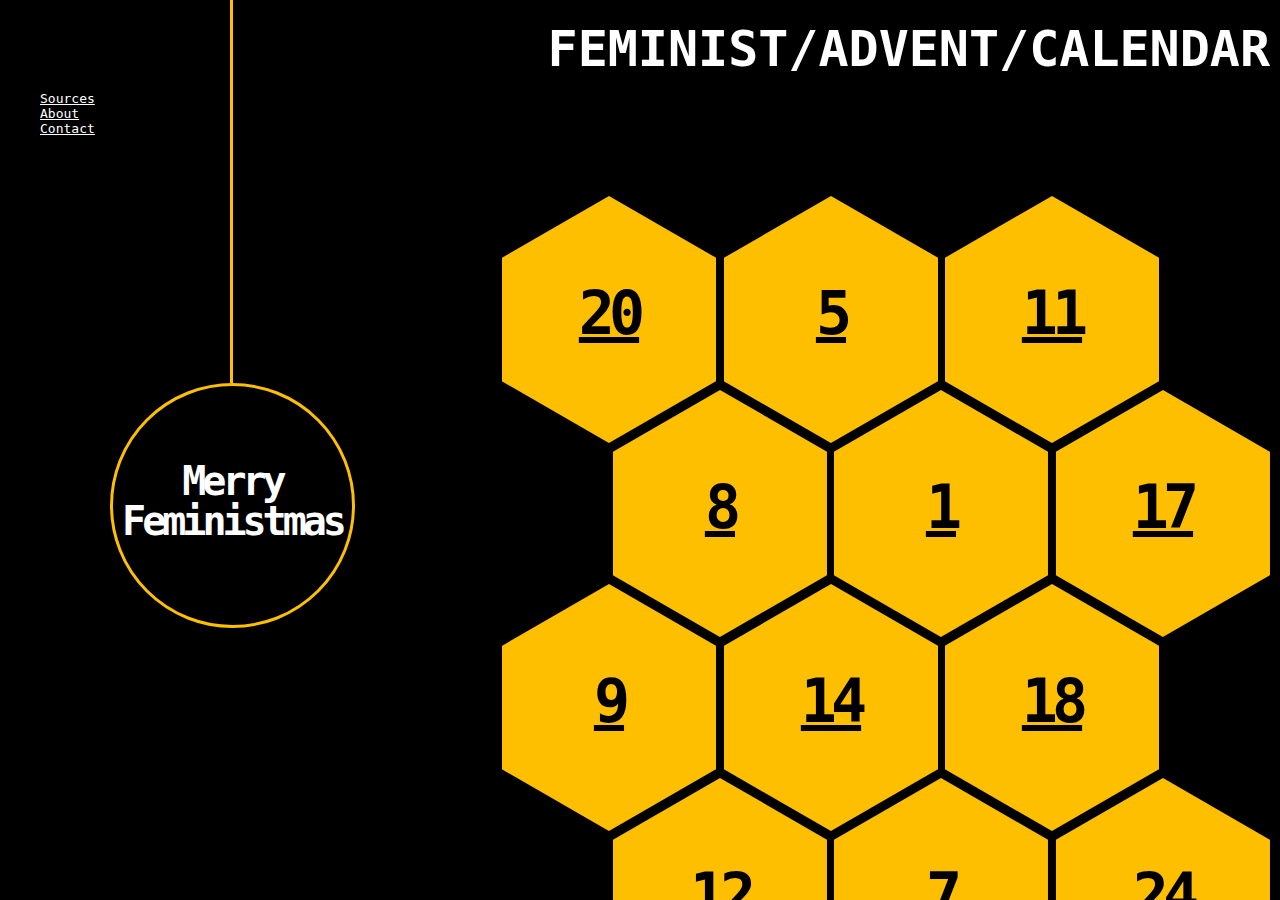
<file: index.html>
<!doctype html>
<html lang="en">
  <head>
    <!-- Required meta tags -->
    <meta charset="utf-8">
    <meta name="viewport" content="width=device-width, initial-scale=1, shrink-to-fit=no">

    <title>FEMINIST/ADVENT/CALENDAR</title>

    <meta name="description" content="Feminist advent calendar for any time of the year. Because the advent of the revolution is here.">
    <link rel="icon" type="image/png" href="img/button.png" sizes="30x30">
    <!-- CSS files -->
    <link rel="stylesheet" href="https://stackpath.bootstrapcdn.com/bootstrap/4.1.3/css/bootstrap.min.css" integrity="sha384-MCw98/SFnGE8fJT3GXwEOngsV7Zt27NXFoaoApmYm81iuXoPkFOJwJ8ERdknLPMO" crossorigin="anonymous">
    <link rel="stylesheet" type="text/css" href="style.css">
    <link rel="stylesheet" href="https://cdnjs.cloudflare.com/ajax/libs/font-awesome/4.7.0/css/font-awesome.min.css" />

  </head>

  <body>

    <div class="wrapper">
      <div id="ribbon">
      </div>
      <div id="globe">
        <div class="greetings">Merry Feministmas</div>
      </div>
    </div>

    <div class="container-fluid">
      <div class="nav-headline" href="#">FEMINIST/ADVENT/CALENDAR</a>
          </div>
          <ul class="nav justify-content-end" style="background-color: transparent;
           height: 72px;">
              <li class="nav-item">
                <a class="nav-link" style="color: white; padding-top: 25px" href="sources.html">Sources</a>
              </li>

              <li class="nav-item">
                <a class="nav-link" style="color: white; padding-top: 25px" href="about.html">About</a>
              </li>

              <li class="nav-item">
                <a class="nav-link" style="color: white; padding-top: 25px" href="contact.html">Contact</a>
              </li>
          </ul>

      <ul id="grid" class="clear">

        <li>
          <div class="hexagon">
            <a href="https://www.youtube.com/watch?v=GTfm8pP5poI" class="door" target="_blank">20</a>
          </div>
        </li>

        <li>
            <div class="hexagon">
            <a href="https://www.youtube.com/watch?v=pcL-7W5N7as" class="door" target="_blank">5</a>
          </div>
        </li>

        <li>
            <div class="hexagon">
            <a href="https://tapas.io/episode/393105" class="door" target="_blank">11</a>
          </div>
        </li>

        <li>
            <div class="hexagon">
          <a href="https://www.youtube.com/watch?v=4H1Lyg-KL1I" class="door" target="_blank">8</a>
            </div>
        </li>

        <li>
            <div class="hexagon">
            <a href="door1.html" class="door" target="_blank">1</a>
            </div>
        </li>

        <li>
            <div class="hexagon">
            <a href="https://self-compassion.org/category/exercises/#guided-meditations" class="door" target="_blank">17</a>
            </div>
        </li>

        <li>
            <div class="hexagon">
            <a href="https://www.youtube.com/watch?v=HeiSx5MNDvg" class="door" target="_blank">9</a>
            </div>
        </li>

        <li>
            <div class="hexagon">
            <a href="https://www.youtube.com/watch?v=ZnrBcQeH9fI" class="door" target="_blank">14</a>
            </div>
        </li>

        <li>
            <div class="hexagon">
            <a href="https://www.newyorker.com/humor/daily-shouts/excerpts-from-the-all-girl-remake-of-lord-of-the-flies" class="door" target="_blank">18</a>
            </div>
        </li>

        <li>
          <div class="hexagon">
          <a href="https://www.youtube.com/watch?v=9xvB2MrdkXc" class="door" target="_blank">12</a>
          </div>
        </li>

        <li>
          <div class="hexagon">
          <a href="https://www.youtube.com/watch?v=SKVoKBRJ2Y0" class="door" target="_blank">7</a>
          </div>
        </li>

        <li>
          <div class="hexagon">
          <a href="https://www.youtube.com/watch?v=4vu2BsePvoI" class="door" target="_blank">24</a>
          </div>
        </li>

        <li>
          <div class="hexagon">
          <a href="https://www.theguardian.com/info/2017/jan/19/this-week-in-the-patriarchy-jessica-valenti-email" class="door" target="_blank">19</a>
          </div>
        </li>

        <li>
          <div class="hexagon">
          <a href="http://allmalepanels.tumblr.com/" class="door" target="_blank">2</a>
          </div>
        </li>

        <li>
          <div class="hexagon">
          <a href="https://www.youtube.com/watch?v=m7uC1g5WTAM" class="door" target="_blank">6</a>
          </div>
        </li>

        <li>
          <div class="hexagon">
          <a href="https://www.npr.org/2018/07/30/627400055/turning-the-tables-the-200-greatest-songs-by-21st-century-women-part-10?t=1544736793523" class="door" target="_blank">15</a>
          </div>
        </li>

        <li>
          <div class="hexagon">
          <a href="door13.html" class="door" target="_blank">13</a>
          </div>
        </li>

        <li>
          <div class="hexagon">
          <a href="https://www.youtube.com/watch?v=3fHeQG_IElo" class="door" target="_blank">21</a>
          </div>
        </li>

        <li>
          <div class="hexagon">
          <a href="https://www.youtube.com/watch?v=amKdeTek4bE" class="door" target="_blank">10</a>
          </div>
        </li>

        <li>
          <div class="hexagon">
          <a href="https://www.instagram.com/p/Bp7kk2hn6dl/" class="door" target="_blank">16</a>
          </div>
        </li>

      </ul>

  </div>


    <!-- Optional JavaScript -->
    <!-- jQuery first, then Popper.js, then Bootstrap JS -->
    <script src="https://code.jquery.com/jquery-3.3.1.slim.min.js" integrity="sha384-q8i/X+965DzO0rT7abK41JStQIAqVgRVzpbzo5smXKp4YfRvH+8abtTE1Pi6jizo" crossorigin="anonymous"></script>
    <script src="https://cdnjs.cloudflare.com/ajax/libs/popper.js/1.14.3/umd/popper.min.js" integrity="sha384-ZMP7rVo3mIykV+2+9J3UJ46jBk0WLaUAdn689aCwoqbBJiSnjAK/l8WvCWPIPm49" crossorigin="anonymous"></script>
    <script src="https://stackpath.bootstrapcdn.com/bootstrap/4.1.3/js/bootstrap.min.js" integrity="sha384-ChfqqxuZUCnJSK3+MXmPNIyE6ZbWh2IMqE241rYiqJxyMiZ6OW/JmZQ5stwEULTy" crossorigin="anonymous"></script>
  </body>

</html>
</file>
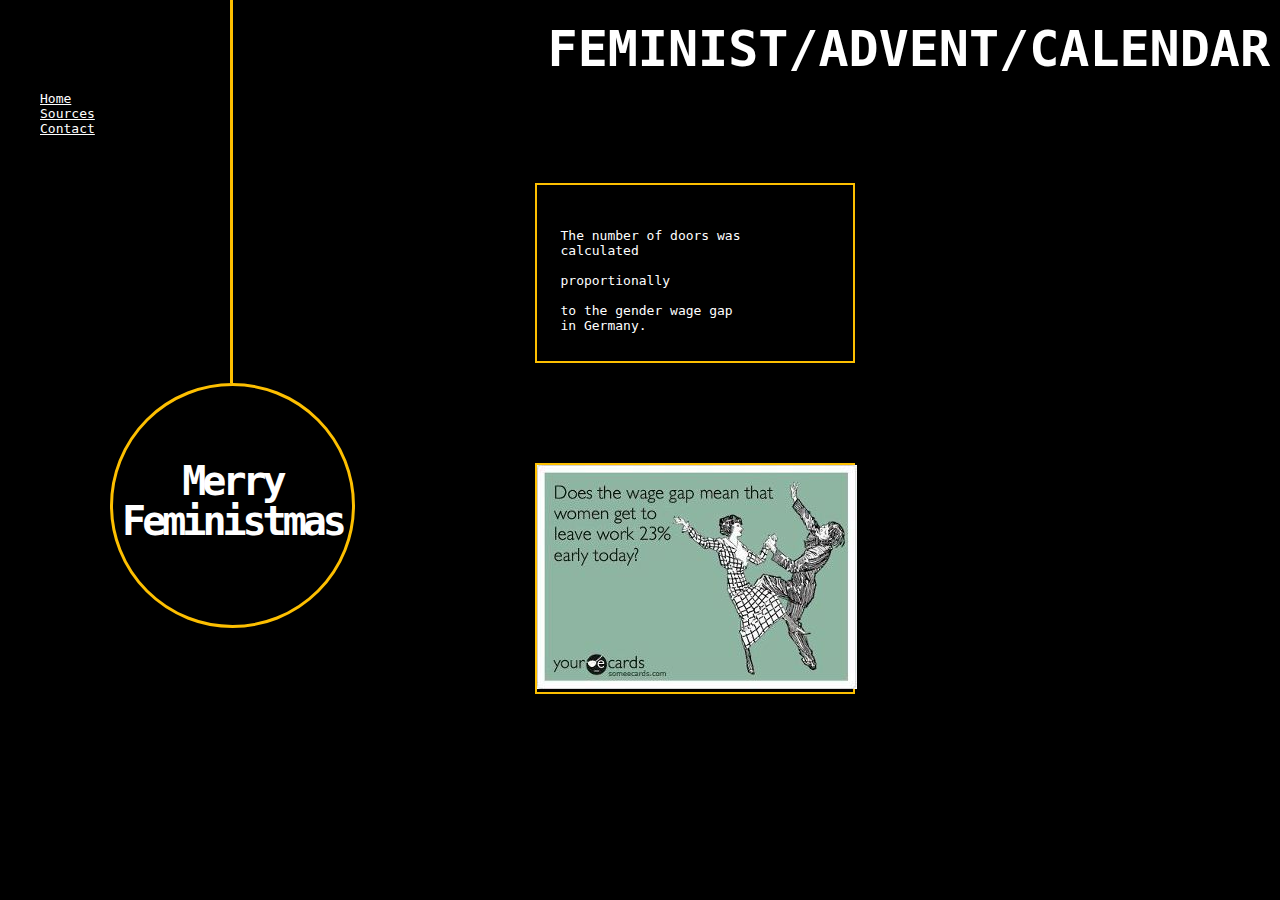
<file: about.html>
<!doctype html>
<html lang="en">
  <head>
    <!-- Required meta tags -->
    <meta charset="utf-8">
    <meta name="viewport" content="width=device-width, initial-scale=1, shrink-to-fit=no">

    <title>FEMINIST/ADVENT/CALENDAR</title>

    <meta name="description" content="Feminist advent calender for anytime of the year. Because the advent of the revolution is here.">
    <link rel="icon" type="image/png" href="img/button.png" sizes="30x30">

    <!-- CSS files -->
    <link rel="stylesheet" href="https://stackpath.bootstrapcdn.com/bootstrap/4.1.3/css/bootstrap.min.css" integrity="sha384-MCw98/SFnGE8fJT3GXwEOngsV7Zt27NXFoaoApmYm81iuXoPkFOJwJ8ERdknLPMO" crossorigin="anonymous">
    <link rel="stylesheet" type="text/css" href="style.css">
    <link rel="stylesheet" href="https://cdnjs.cloudflare.com/ajax/libs/font-awesome/4.7.0/css/font-awesome.min.css" />

    <style>

    @media (min-width: 1025px) {
    .frame {
         width:320px;
       }
     }

       </style>

  </head>

  <body>

    <div class="wrapper">
      <div id="ribbon">
      </div>
      <div id="globe">
        <div class="greetings">Merry Feministmas</div>
      </div>
    </div>

    <div class="container-fluid">
      <div class="nav-headline" href="#">FEMINIST/ADVENT/CALENDAR</a>
          </div>
          <ul class="nav justify-content-end" style="background-color: transparent;
           height: 72px;">
              <li class="nav-item">
                <a class="nav-link" style="color: white; padding-top: 25px" href="index.html">Home</a>
              </li>

              <li class="nav-item">
                <a class="nav-link" style="color: white; padding-top: 25px" href="sources.html">Sources</a>
              </li>

              <li class="nav-item">
                <a class="nav-link" style="color: white; padding-top: 25px" href="contact.html">Contact</a>
              </li>
            </ul>

          <div id="doorno"></div>

        <div class="frame">
          <pre id="poem">
   The number of doors was
   calculated

   proportionally

   to the gender wage gap
   in Germany.
      </pre>
      </div>

  <div class="frame">
       <img src="img/gap.jpg" class="img-fluid" alt="Responsive image">

          </div>

    </div>


    <!-- Optional JavaScript -->
    <!-- jQuery first, then Popper.js, then Bootstrap JS -->
    <script src="https://code.jquery.com/jquery-3.3.1.slim.min.js" integrity="sha384-q8i/X+965DzO0rT7abK41JStQIAqVgRVzpbzo5smXKp4YfRvH+8abtTE1Pi6jizo" crossorigin="anonymous"></script>
    <script src="https://cdnjs.cloudflare.com/ajax/libs/popper.js/1.14.3/umd/popper.min.js" integrity="sha384-ZMP7rVo3mIykV+2+9J3UJ46jBk0WLaUAdn689aCwoqbBJiSnjAK/l8WvCWPIPm49" crossorigin="anonymous"></script>
    <script src="https://stackpath.bootstrapcdn.com/bootstrap/4.1.3/js/bootstrap.min.js" integrity="sha384-ChfqqxuZUCnJSK3+MXmPNIyE6ZbWh2IMqE241rYiqJxyMiZ6OW/JmZQ5stwEULTy" crossorigin="anonymous"></script>
  </body>

</html>
</file>
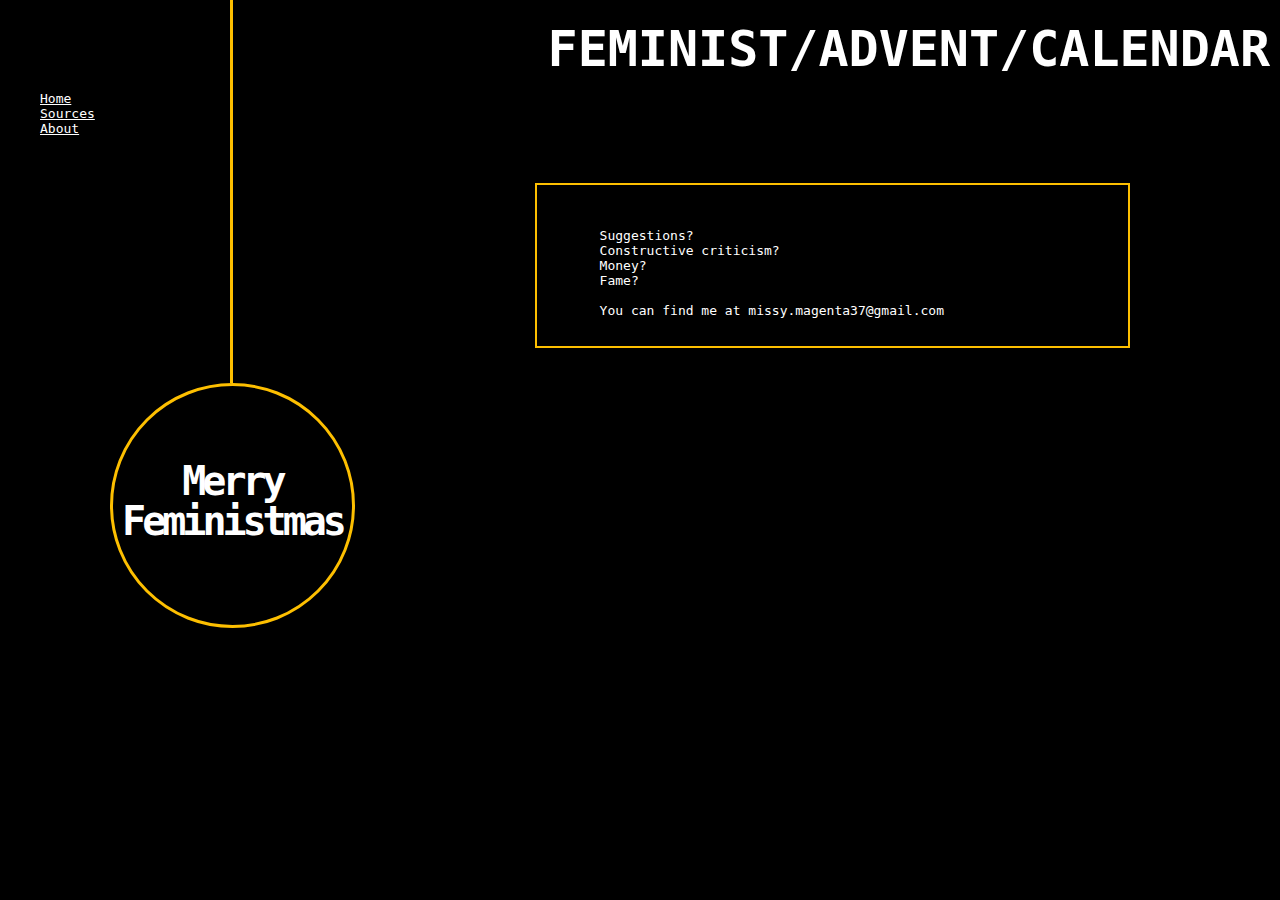
<file: contact.html>
<!doctype html>
<html lang="en">
  <head>
    <!-- Required meta tags -->
    <meta charset="utf-8">
    <meta name="viewport" content="width=device-width, initial-scale=1, shrink-to-fit=no">

    <title>FEMINIST/ADVENT/CALENDAR</title>

    <meta name="description" content="Feminist advent calender for anytime of the year. Because the advent of the revolution is here.">
    <link rel="icon" type="image/png" href="img/button.png" sizes="30x30">

    <!-- CSS files -->
    <link rel="stylesheet" href="https://stackpath.bootstrapcdn.com/bootstrap/4.1.3/css/bootstrap.min.css" integrity="sha384-MCw98/SFnGE8fJT3GXwEOngsV7Zt27NXFoaoApmYm81iuXoPkFOJwJ8ERdknLPMO" crossorigin="anonymous">
    <link rel="stylesheet" type="text/css" href="style.css">
    <link rel="stylesheet" href="https://cdnjs.cloudflare.com/ajax/libs/font-awesome/4.7.0/css/font-awesome.min.css" />

  </head>

  <body>

    <div class="wrapper">
      <div id="ribbon">
      </div>
      <div id="globe">
        <div class="greetings">Merry Feministmas</div>
      </div>
    </div>

    <div class="container-fluid">
      <div class="nav-headline" href="#">FEMINIST/ADVENT/CALENDAR</a>
          </div>
          <ul class="nav justify-content-end" style="background-color: transparent;
           height: 72px;">
              <li class="nav-item">
                <a class="nav-link" style="color: white; padding-top: 25px" href="index.html">Home</a>
              </li>

              <li class="nav-item">
                <a class="nav-link" style="color: white; padding-top: 25px" href="sources.html">Sources</a>
              </li>

              <li class="nav-item">
                <a class="nav-link" style="color: white; padding-top: 25px" href="about.html">About</a>
              </li>
          </ul>

          <div id="doorno"></div>

          <div class="frame">
            <pre id="poem">
        Suggestions?
        Constructive criticism?
        Money?
        Fame?

        You can find me at missy.magenta37@gmail.com
        </pre>
        </div>

          </div>

    </div>


    <!-- Optional JavaScript -->
    <!-- jQuery first, then Popper.js, then Bootstrap JS -->
    <script src="https://code.jquery.com/jquery-3.3.1.slim.min.js" integrity="sha384-q8i/X+965DzO0rT7abK41JStQIAqVgRVzpbzo5smXKp4YfRvH+8abtTE1Pi6jizo" crossorigin="anonymous"></script>
    <script src="https://cdnjs.cloudflare.com/ajax/libs/popper.js/1.14.3/umd/popper.min.js" integrity="sha384-ZMP7rVo3mIykV+2+9J3UJ46jBk0WLaUAdn689aCwoqbBJiSnjAK/l8WvCWPIPm49" crossorigin="anonymous"></script>
    <script src="https://stackpath.bootstrapcdn.com/bootstrap/4.1.3/js/bootstrap.min.js" integrity="sha384-ChfqqxuZUCnJSK3+MXmPNIyE6ZbWh2IMqE241rYiqJxyMiZ6OW/JmZQ5stwEULTy" crossorigin="anonymous"></script>
  </body>

</html>
</file>
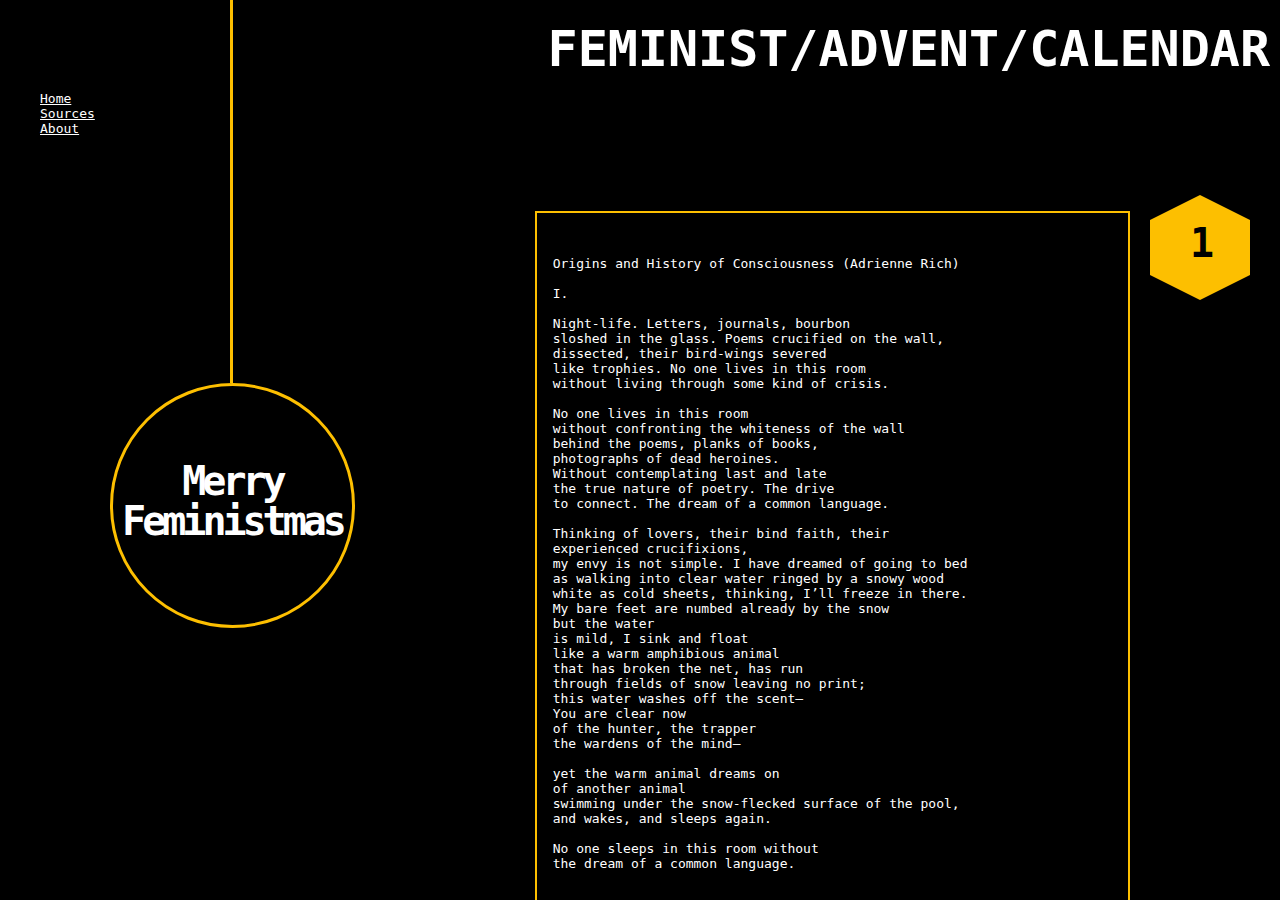
<file: door1.html>
<!doctype html>
<html lang="en">
  <head>
    <!-- Required meta tags -->
    <meta charset="utf-8">
    <meta name="viewport" content="width=device-width, initial-scale=1, shrink-to-fit=no">

    <title>FEMINIST/ADVENT/CALENDAR</title>

    <meta name="description" content="Feminist advent calender for anytime of the year. Because the advent of the revolution is here.">
    <link rel="icon" type="image/png" href="img/button.png" sizes="30x30">

    <!-- CSS files -->
    <link rel="stylesheet" href="https://stackpath.bootstrapcdn.com/bootstrap/4.1.3/css/bootstrap.min.css" integrity="sha384-MCw98/SFnGE8fJT3GXwEOngsV7Zt27NXFoaoApmYm81iuXoPkFOJwJ8ERdknLPMO" crossorigin="anonymous">
    <link rel="stylesheet" type="text/css" href="style.css">
    <link rel="stylesheet" href="https://cdnjs.cloudflare.com/ajax/libs/font-awesome/4.7.0/css/font-awesome.min.css" />

  </head>

  <body>

    <div class="wrapper">
      <div id="hexagon">1</div>
      <div id="ribbon">
      </div>
      <div id="globe">
        <div class="greetings">Merry Feministmas</div>
      </div>
    </div>

    <div class="container-fluid">
      <div class="nav-headline" href="#">FEMINIST/ADVENT/CALENDAR</a>
          </div>
          <ul class="nav justify-content-end" style="background-color: transparent;
           height: 72px;">
              <li class="nav-item">
                <a class="nav-link" style="color: white; padding-top: 25px" href="index.html">Home</a>
              </li>

              <li class="nav-item">
                <a class="nav-link" style="color: white; padding-top: 25px" href="sources.html">Sources</a>
              </li>

              <li class="nav-item">
                <a class="nav-link" style="color: white; padding-top: 25px" href="about.html">About</a>
              </li>
          </ul>

          <div id="doorno">1</div>

        <div class="frame">
          <pre id="poem">
  Origins and History of Consciousness (Adrienne Rich)

  I.

  Night-life. Letters, journals, bourbon
  sloshed in the glass. Poems crucified on the wall,
  dissected, their bird-wings severed
  like trophies. No one lives in this room
  without living through some kind of crisis.

  No one lives in this room
  without confronting the whiteness of the wall
  behind the poems, planks of books,
  photographs of dead heroines.
  Without contemplating last and late
  the true nature of poetry. The drive
  to connect. The dream of a common language.

  Thinking of lovers, their bind faith, their
  experienced crucifixions,
  my envy is not simple. I have dreamed of going to bed
  as walking into clear water ringed by a snowy wood
  white as cold sheets, thinking, I’ll freeze in there.
  My bare feet are numbed already by the snow
  but the water
  is mild, I sink and float
  like a warm amphibious animal
  that has broken the net, has run
  through fields of snow leaving no print;
  this water washes off the scent—
  You are clear now
  of the hunter, the trapper
  the wardens of the mind—

  yet the warm animal dreams on
  of another animal
  swimming under the snow-flecked surface of the pool,
  and wakes, and sleeps again.

  No one sleeps in this room without
  the dream of a common language.


  II.

  It was simple to meet you, simple to take your eyes
  into mine, saying: these are eyes I have known
  from the first…. It was simple to touch you
  against the hacked background, the grain of what we
  had been, the choices, years…. It was even simple
  to take each other’s lives in our hands, as bodies.

  What is not simple: to wake from drowning
  from where the ocean beat inside us like an afterbirth
  into this common, acute particularity
  these two selves who walked half a lifetime untouching—
  to wake to something deceptively simple: a glass
  sweated with dew, a ring of the telephone, a scream
  of someone beaten up far down in the street
  causing each of us to listen to her own inward scream

  knowing the mind of the mugger and the mugged
  as any woman must who stands to survive this city,
  this century, this life…
  each of us having loved the flesh in its clenched or loosened beauty
  better than trees or music (yet loving those too
  as if they were flesh—and they are—but the flesh
  of beings unfathomed as yet in our roughly literal life).


  III.

  It’s simple to wake from sleep with a stranger,
  dress, go out, drink coffee,
  enter a life again. It isn’t simple
  to wake from sleep into the neighborhood
  of one neither strange nor familiar
  whom we have chosen to trust. Trusting, untrusting,
  we lowered ourselves into this, let ourselves
  downward hand over hand as on a rope that quivered
  over the unsearched…. We did this. Conceived
  of each other, conceived each other in a darkness
  which I remember as drenched in light.
  I want to call this, life.

  But I can’t call it life until we start to move
  beyond this secret circle of fire
  where our bodies are giant shadows flung on a wall
  where the night becomes our inner darkness, and sleeps
  like a dumb beast, head on her paws, in the corner.
       </pre>

          </div>

    </div>


    <!-- Optional JavaScript -->
    <!-- jQuery first, then Popper.js, then Bootstrap JS -->
    <script src="https://code.jquery.com/jquery-3.3.1.slim.min.js" integrity="sha384-q8i/X+965DzO0rT7abK41JStQIAqVgRVzpbzo5smXKp4YfRvH+8abtTE1Pi6jizo" crossorigin="anonymous"></script>
    <script src="https://cdnjs.cloudflare.com/ajax/libs/popper.js/1.14.3/umd/popper.min.js" integrity="sha384-ZMP7rVo3mIykV+2+9J3UJ46jBk0WLaUAdn689aCwoqbBJiSnjAK/l8WvCWPIPm49" crossorigin="anonymous"></script>
    <script src="https://stackpath.bootstrapcdn.com/bootstrap/4.1.3/js/bootstrap.min.js" integrity="sha384-ChfqqxuZUCnJSK3+MXmPNIyE6ZbWh2IMqE241rYiqJxyMiZ6OW/JmZQ5stwEULTy" crossorigin="anonymous"></script>
  </body>

</html>
</file>
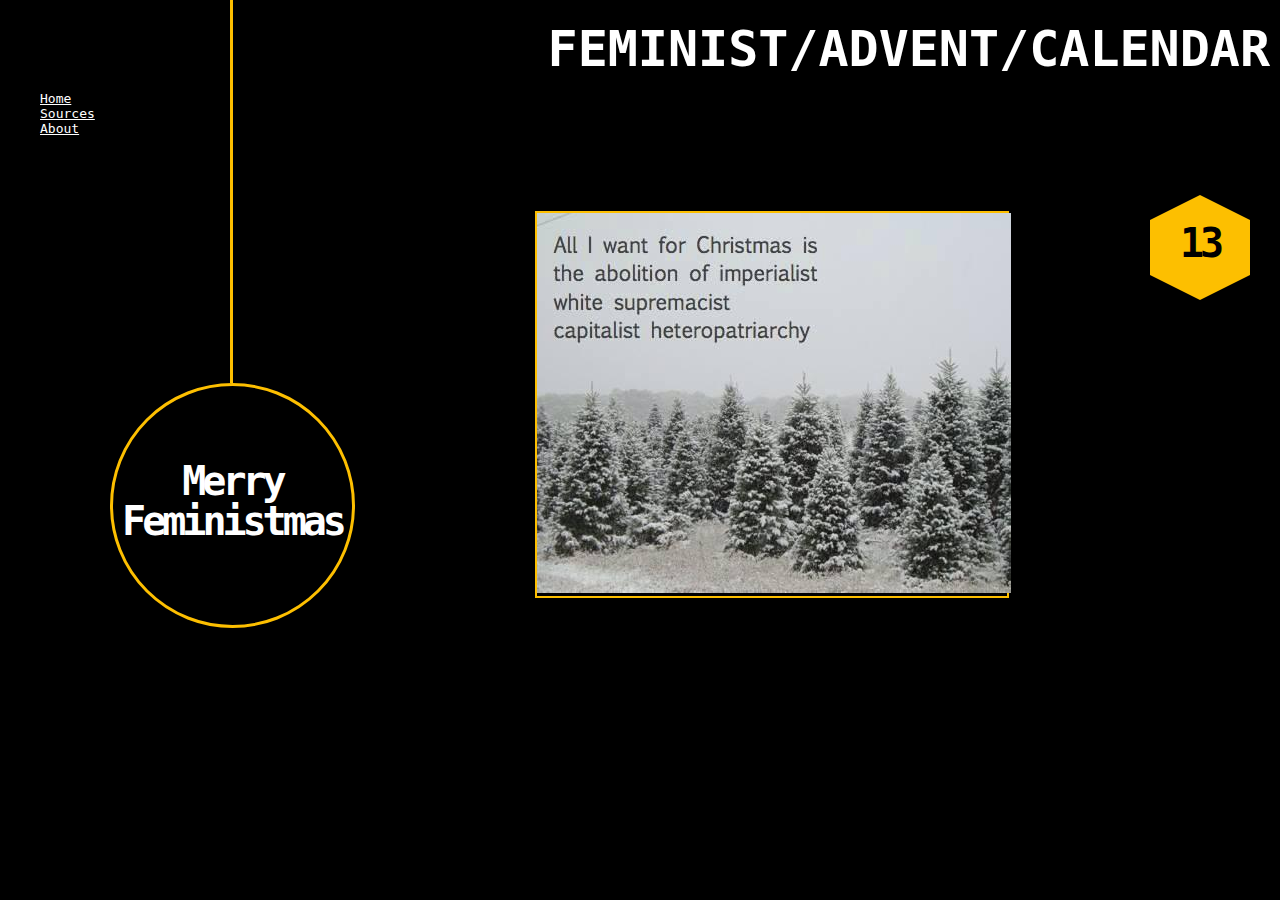
<file: door13.html>
<!doctype html>
<html lang="en">
  <head>
    <!-- Required meta tags -->
    <meta charset="utf-8">
    <meta name="viewport" content="width=device-width, initial-scale=1, shrink-to-fit=no">

    <title>FEMINIST/ADVENT/CALENDAR</title>

    <meta name="description" content="Feminist advent calender for anytime of the year. Because the advent of the revolution is here.">
    <link rel="icon" type="image/png" href="img/button.png" sizes="30x30">

    <!-- CSS files -->
    <link rel="stylesheet" href="https://stackpath.bootstrapcdn.com/bootstrap/4.1.3/css/bootstrap.min.css" integrity="sha384-MCw98/SFnGE8fJT3GXwEOngsV7Zt27NXFoaoApmYm81iuXoPkFOJwJ8ERdknLPMO" crossorigin="anonymous">
    <link rel="stylesheet" type="text/css" href="style.css">
    <link rel="stylesheet" href="https://cdnjs.cloudflare.com/ajax/libs/font-awesome/4.7.0/css/font-awesome.min.css" />

 <style>

 @media (min-width: 1025px) {
 .frame {
      width:474px;
    }
  }

    </style>
  </head>

  <body>

    <div class="wrapper">
      <div id="hexagon">13</div>
      <div id="ribbon">
      </div>
      <div id="globe">
        <div class="greetings">Merry Feministmas</div>
      </div>
    </div>

    <div class="container-fluid">
      <div class="nav-headline" href="#">FEMINIST/ADVENT/CALENDAR</a>
          </div>
          <ul class="nav justify-content-end" style="background-color: transparent;
           height: 72px;">
              <li class="nav-item">
                <a class="nav-link" style="color: white; padding-top: 25px" href="main.html">Home</a>
              </li>

              <li class="nav-item">
                <a class="nav-link" style="color: white; padding-top: 25px" href="sources.html">Sources</a>
              </li>

              <li class="nav-item">
                <a class="nav-link" style="color: white; padding-top: 25px" href="index.html">About</a>
              </li>
          </ul>

          <div id="doorno">13</div>

        <div class="frame">

          <img src="img/xmas.jpg" class="img-fluid" alt="Responsive image">

          </div>

    </div>


    <!-- Optional JavaScript -->
    <!-- jQuery first, then Popper.js, then Bootstrap JS -->
    <script src="https://code.jquery.com/jquery-3.3.1.slim.min.js" integrity="sha384-q8i/X+965DzO0rT7abK41JStQIAqVgRVzpbzo5smXKp4YfRvH+8abtTE1Pi6jizo" crossorigin="anonymous"></script>
    <script src="https://cdnjs.cloudflare.com/ajax/libs/popper.js/1.14.3/umd/popper.min.js" integrity="sha384-ZMP7rVo3mIykV+2+9J3UJ46jBk0WLaUAdn689aCwoqbBJiSnjAK/l8WvCWPIPm49" crossorigin="anonymous"></script>
    <script src="https://stackpath.bootstrapcdn.com/bootstrap/4.1.3/js/bootstrap.min.js" integrity="sha384-ChfqqxuZUCnJSK3+MXmPNIyE6ZbWh2IMqE241rYiqJxyMiZ6OW/JmZQ5stwEULTy" crossorigin="anonymous"></script>
  </body>

</html>
</file>
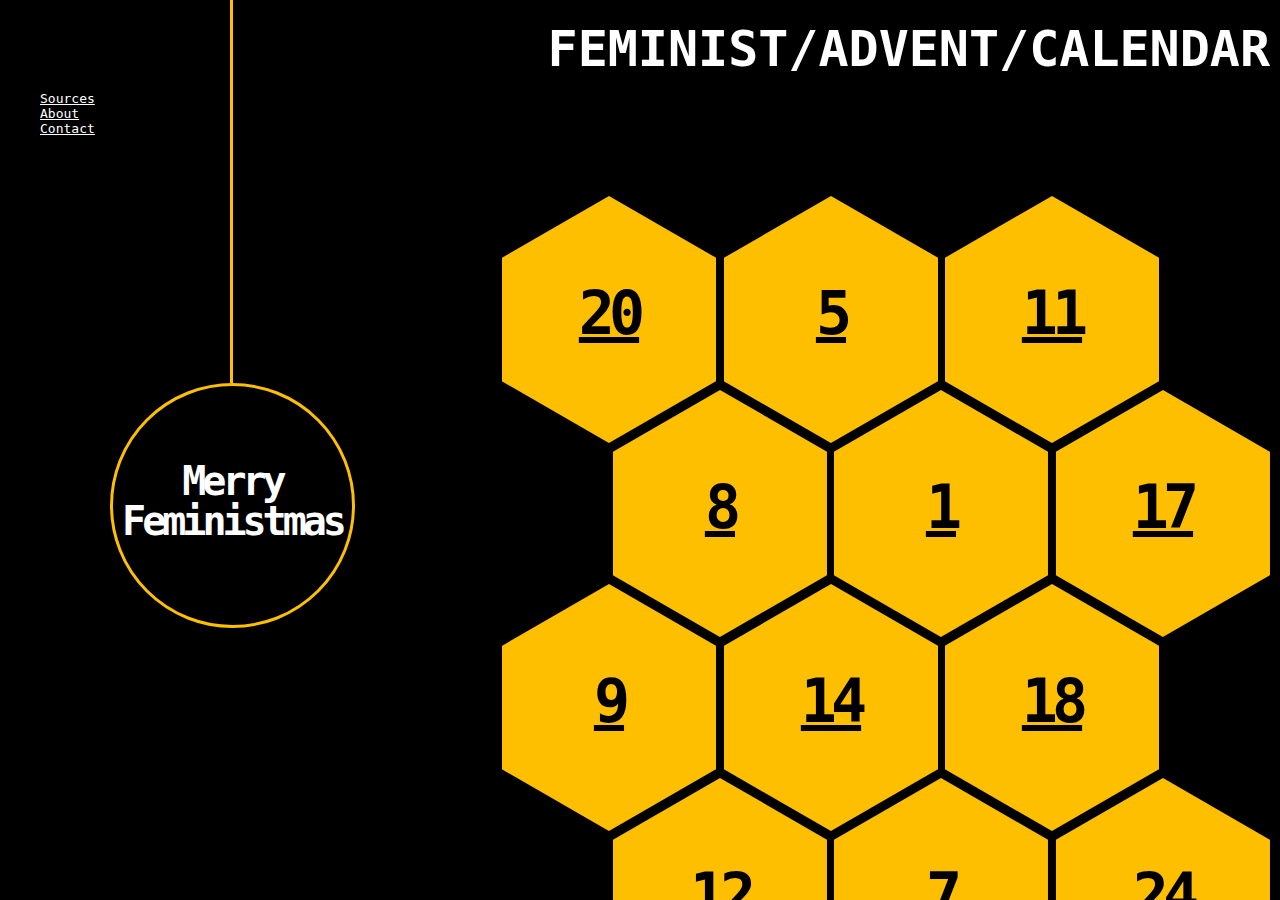
<file: main.html>
<!doctype html>
<html lang="en">
  <head>
    <!-- Required meta tags -->
    <meta charset="utf-8">
    <meta name="viewport" content="width=device-width, initial-scale=1, shrink-to-fit=no">

    <title>FEMINIST/ADVENT/CALENDAR</title>

    <meta name="description" content="Feminist advent calender for anytime of the year. Because the advent of the revolution is here.">
    <link rel="icon" type="image/png" href="img/button.png" sizes="30x30">
    <!-- CSS files -->
    <link rel="stylesheet" href="https://stackpath.bootstrapcdn.com/bootstrap/4.1.3/css/bootstrap.min.css" integrity="sha384-MCw98/SFnGE8fJT3GXwEOngsV7Zt27NXFoaoApmYm81iuXoPkFOJwJ8ERdknLPMO" crossorigin="anonymous">
    <link rel="stylesheet" type="text/css" href="style.css">
    <link rel="stylesheet" href="https://cdnjs.cloudflare.com/ajax/libs/font-awesome/4.7.0/css/font-awesome.min.css" />

  </head>

  <body>

    <div class="wrapper">
      <div id="ribbon">
      </div>
      <div id="globe">
        <div class="greetings">Merry Feministmas</div>
      </div>
    </div>

    <div class="container-fluid">
      <div class="nav-headline" href="#">FEMINIST/ADVENT/CALENDAR</a>
          </div>
          <ul class="nav justify-content-end" style="background-color: transparent;
           height: 72px;">
              <li class="nav-item">
                <a class="nav-link" style="color: white; padding-top: 25px" href="sources.html">Sources</a>
              </li>

              <li class="nav-item">
                <a class="nav-link" style="color: white; padding-top: 25px" href="about.html">About</a>
              </li>

              <li class="nav-item">
                <a class="nav-link" style="color: white; padding-top: 25px" href="contact.html">Contact</a>
              </li>
          </ul>

      <ul id="grid" class="clear">

        <li>
          <div class="hexagon">
            <a href="https://www.youtube.com/watch?v=GTfm8pP5poI" class="door" target="_blank">20</a>
          </div>
        </li>

        <li>
            <div class="hexagon">
            <a href="https://www.youtube.com/watch?v=pcL-7W5N7as" class="door" target="_blank">5</a>
          </div>
        </li>

        <li>
            <div class="hexagon">
            <a href="https://tapas.io/episode/393105" class="door" target="_blank">11</a>
          </div>
        </li>

        <li>
            <div class="hexagon">
          <a href="https://www.youtube.com/watch?v=4H1Lyg-KL1I" class="door" target="_blank">8</a>
            </div>
        </li>

        <li>
            <div class="hexagon">
            <a href="door1.html" class="door" target="_blank">1</a>
            </div>
        </li>

        <li>
            <div class="hexagon">
            <a href="https://tapas.io/episode/277406" class="door" target="_blank">17</a>
            </div>
        </li>

        <li>
            <div class="hexagon">
            <a href="https://www.youtube.com/watch?v=HeiSx5MNDvg" class="door" target="_blank">9</a>
            </div>
        </li>

        <li>
            <div class="hexagon">
            <a href="https://www.youtube.com/watch?v=ZnrBcQeH9fI" class="door" target="_blank">14</a>
            </div>
        </li>

        <li>
            <div class="hexagon">
            <a href="https://www.newyorker.com/humor/daily-shouts/excerpts-from-the-all-girl-remake-of-lord-of-the-flies" class="door" target="_blank">18</a>
            </div>
        </li>

        <li>
          <div class="hexagon">
          <a href="https://www.youtube.com/watch?v=9xvB2MrdkXc" class="door" target="_blank">12</a>
          </div>
        </li>

        <li>
          <div class="hexagon">
          <a href="https://www.youtube.com/watch?v=SKVoKBRJ2Y0" class="door" target="_blank">7</a>
          </div>
        </li>

        <li>
          <div class="hexagon">
          <a href="https://www.youtube.com/watch?v=4vu2BsePvoI" class="door" target="_blank">24</a>
          </div>
        </li>

        <li>
          <div class="hexagon">
          <a href="https://www.theguardian.com/info/2017/jan/19/this-week-in-the-patriarchy-jessica-valenti-email" class="door" target="_blank">19</a>
          </div>
        </li>

        <li>
          <div class="hexagon">
          <a href="http://allmalepanels.tumblr.com/" class="door" target="_blank">2</a>
          </div>
        </li>

        <li>
          <div class="hexagon">
          <a href="https://www.youtube.com/watch?v=m7uC1g5WTAM" class="door" target="_blank">6</a>
          </div>
        </li>

        <li>
          <div class="hexagon">
          <a href="https://www.npr.org/2018/07/30/627400055/turning-the-tables-the-200-greatest-songs-by-21st-century-women-part-10?t=1544736793523" class="door" target="_blank">15</a>
          </div>
        </li>

        <li>
          <div class="hexagon">
          <a href="door13.html" class="door" target="_blank">13</a>
          </div>
        </li>

        <li>
          <div class="hexagon">
          <a href="https://www.youtube.com/watch?v=3fHeQG_IElo" class="door" target="_blank">21</a>
          </div>
        </li>

        <li>
          <div class="hexagon">
          <a href="https://www.youtube.com/watch?v=amKdeTek4bE" class="door" target="_blank">10</a>
          </div>
        </li>

        <li>
          <div class="hexagon">
          <a href="https://www.instagram.com/p/Bp7kk2hn6dl/" class="door" target="_blank">16</a>
          </div>
        </li>

      </ul>

  </div>


    <!-- Optional JavaScript -->
    <!-- jQuery first, then Popper.js, then Bootstrap JS -->
    <script src="https://code.jquery.com/jquery-3.3.1.slim.min.js" integrity="sha384-q8i/X+965DzO0rT7abK41JStQIAqVgRVzpbzo5smXKp4YfRvH+8abtTE1Pi6jizo" crossorigin="anonymous"></script>
    <script src="https://cdnjs.cloudflare.com/ajax/libs/popper.js/1.14.3/umd/popper.min.js" integrity="sha384-ZMP7rVo3mIykV+2+9J3UJ46jBk0WLaUAdn689aCwoqbBJiSnjAK/l8WvCWPIPm49" crossorigin="anonymous"></script>
    <script src="https://stackpath.bootstrapcdn.com/bootstrap/4.1.3/js/bootstrap.min.js" integrity="sha384-ChfqqxuZUCnJSK3+MXmPNIyE6ZbWh2IMqE241rYiqJxyMiZ6OW/JmZQ5stwEULTy" crossorigin="anonymous"></script>
  </body>

</html>
</file>
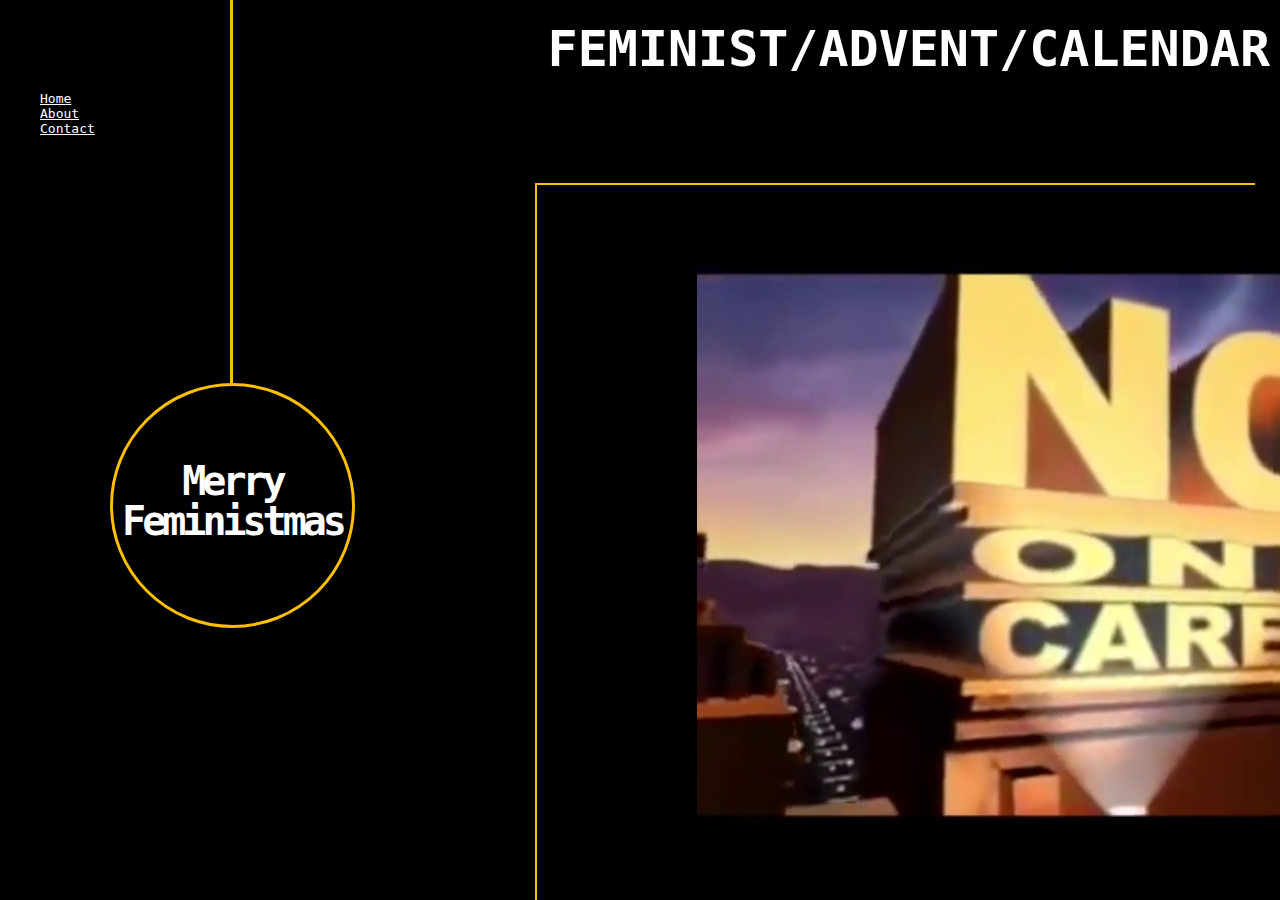
<file: sources.html>
<!doctype html>
<html lang="en">
  <head>
    <!-- Required meta tags -->
    <meta charset="utf-8">
    <meta name="viewport" content="width=device-width, initial-scale=1, shrink-to-fit=no">

    <title>FEMINIST/ADVENT/CALENDAR</title>
    <meta name="description" content="Feminist advent calender for anytime of the year. Because the advent of the revolution is here.">
    <link rel="icon" type="image/png" href="img/button.png" sizes="30x30">

    <!-- CSS files -->
    <link rel="stylesheet" href="https://stackpath.bootstrapcdn.com/bootstrap/4.1.3/css/bootstrap.min.css" integrity="sha384-MCw98/SFnGE8fJT3GXwEOngsV7Zt27NXFoaoApmYm81iuXoPkFOJwJ8ERdknLPMO" crossorigin="anonymous">
    <link rel="stylesheet" type="text/css" href="style.css">
    <link rel="stylesheet" href="https://cdnjs.cloudflare.com/ajax/libs/font-awesome/4.7.0/css/font-awesome.min.css" />

 <style>

 @media (min-width: 1025px) {
 .frame {
      width:720px;
    }
  }

    </style>
  </head>

  <body>

    <div class="wrapper">
      <div id="ribbon">
      </div>
      <div id="globe">
        <div class="greetings">Merry Feministmas</div>
      </div>
    </div>

    <div class="container-fluid">
      <div class="nav-headline" href="#">FEMINIST/ADVENT/CALENDAR</a>
          </div>
          <ul class="nav justify-content-end" style="background-color: transparent;
           height: 72px;">
              <li class="nav-item">
                <a class="nav-link" style="color: white; padding-top: 25px" href="index.html">Home</a>
              </li>

              <li class="nav-item">
                <a class="nav-link" style="color: white; padding-top: 25px" href="about.html">About</a>
              </li>
              <li class="nav-item">
                <a class="nav-link" style="color: white; padding-top: 25px" href="contact.html">Contact</a>
              </li>

          </ul>

          <div id="doorno"></div>

        <div class="frame">

          <img src="img/noone2.jpg" class="img-fluid" alt="Responsive image">

          </div>

    </div>


    <!-- Optional JavaScript -->
    <!-- jQuery first, then Popper.js, then Bootstrap JS -->
    <script src="https://code.jquery.com/jquery-3.3.1.slim.min.js" integrity="sha384-q8i/X+965DzO0rT7abK41JStQIAqVgRVzpbzo5smXKp4YfRvH+8abtTE1Pi6jizo" crossorigin="anonymous"></script>
    <script src="https://cdnjs.cloudflare.com/ajax/libs/popper.js/1.14.3/umd/popper.min.js" integrity="sha384-ZMP7rVo3mIykV+2+9J3UJ46jBk0WLaUAdn689aCwoqbBJiSnjAK/l8WvCWPIPm49" crossorigin="anonymous"></script>
    <script src="https://stackpath.bootstrapcdn.com/bootstrap/4.1.3/js/bootstrap.min.js" integrity="sha384-ChfqqxuZUCnJSK3+MXmPNIyE6ZbWh2IMqE241rYiqJxyMiZ6OW/JmZQ5stwEULTy" crossorigin="anonymous"></script>
  </body>

</html>
</file>
<file: style.css>
* {
  box-sizing: border-box;
  font-family: monospace;
}

body {
  overflow-x: hidden;
  background-color: black;
  margin: 0;
  padding: 0;
}

/*https://www.codesmite.com/article/how-to-create-pure-css-hexagonal-grids */

.nav-headline {
  color: white;
  margin-top: 10px;
  margin-bottom: 10px;
  margin-right: 10px;
  font-weight: bold;
  font-size: 50px;
  text-align: right;
}

@media (max-width: 575.98px) {
  .nav-headline {
    font-size: 20px;

  }
  ul#grid.clear {
    margin-right: 3%;
  }
  a.door {
    margin-top: 40%;
    font-size: 20px;
  }
}


.container-fluid {
      position:absolute;
      top:0;
      left:0;
      bottom:0;
      right:0;
      height:100%;
      width:100%;

      padding: 10px 0 50px 0;
      overflow-x: hidden;
}

#grid {
  margin-top: 20px;
  margin-right: 10px;
  padding: 0; /* Clears unordered list default of 40px */
  position: relative;
  float: right;
  width: 60%;
}

.clear:after {
    content: "";
    display: block;
    clear: both;
}

#grid li {
    list-style-type: none;
    position: relative;
    float: left;
    width: 27.85714285714286%;
    padding: 0 0 32.16760145166612% 0;
    -o-transform: rotate(-60deg) skewY(30deg);
    -moz-transform: rotate(-60deg) skewY(30deg);
    -webkit-transform: rotate(-60deg) skewY(30deg);
    -ms-transform: rotate(-60deg) skewY(30deg);
    transform: rotate(-60deg) skewY(30deg);
    background: #fd005f;
}


#grid li .hexagon {
    position: absolute;
    top: 0;
    left: 0;
    width: 100%;
    height: 100%;
    background: #fdbf00;
    -o-transform: skewY(-30deg) rotate(60deg);
    -moz-transform: skewY(-30deg) rotate(60deg);
    -webkit-transform: skewY(-30deg) rotate(60deg);
    -ms-transform: skewY(-30deg) rotate(60deg);
    transform: skewY(-30deg) rotate(60deg);
    overflow: hidden;
}


#grid li {
    list-style-type: none;
    position: relative;
    float: left;
    width: 27.85714285714286%;
    padding: 0 0 32.16760145166612% 0;
    -o-transform: rotate(-60deg) skewY(30deg);
    -moz-transform: rotate(-60deg) skewY(30deg);
    -webkit-transform: rotate(-60deg) skewY(30deg);
    -ms-transform: rotate(-60deg) skewY(30deg);
    transform: rotate(-60deg) skewY(30deg);
    overflow: hidden;
    visibility: hidden;
}


#grid li * {
    visibility: visible;
}

#grid li:nth-child(2) {
  margin: 0 1%;
}


#grid li:nth-child(3n+2) {
  margin: 0 1%;
}

#grid li:nth-child(6n+4), #grid li:nth-child(6n+5), #grid li:nth-child(6n+6) {
    margin-top: -6.9285714285%;
    margin-bottom: -6.9285714285%;
    -o-transform: translateX(50%) rotate(-60deg) skewY(30deg);
    -moz-transform: translateX(50%) rotate(-60deg) skewY(30deg);
    -webkit-transform: translateX(50%) rotate(-60deg) skewY(30deg);
    -ms-transform: translateX(50%) rotate(-60deg) skewY(30deg);
    transform: translateX(50%) rotate(-60deg) skewY(30deg);
}

#grid li:nth-child(6n+4) {
    margin-left: 0.5%;
}

.door {
  /* positioning */
  position: absolute;
  height: 60px; /* font-size */
  width: 100px;
  margin-left: calc(50% - 50px);
  margin-top: calc(50% - 20px);

  /* font styles */
  font-size: 60px; /* height */
  line-height: 1;
  font-weight: bold;
  color: black;
  text-align: center;
  letter-spacing: -.1em;
}

a.door:hover {
  color: grey !important;
}

#ribbon {
      height: 383px;
      width: 233px;
      border-right: solid #fdbf00;
    }

#globe {
      margin-top: 0px;
      margin-left: 110px;
      border: solid #fdbf00;
      width: 245px;
      height: 245px;
      background: black;
      border-radius: 50%;
    }

    .wrapper {
      display: none;
    }

@media (min-width: 1025px) {
  .wrapper {
    display: block;
  }
}


.greetings {
  /* font styles */
  margin-top: 75px;
  font-size: 40px; /* height */
  line-height: 1;
  font-weight: bold;
  color: white;
  text-align: center;
  letter-spacing: -.1em;
}


/*door style */

#hexagon {
  width: 100px;
  height: 55px;
  background: #fdbf00;
  position: relative;
  float:right;
  margin-top: 220px;
  margin-right: 30px;
  font-size: 40px; /* height */
  font-weight: bold;
  color: black;
  text-align: center;
  letter-spacing: -.1em;
  z-index: 3;
}

#hexagon:before {
  content: "";
  position: absolute;
  top: -25px;
  left: 0;
  width: 0;
  height: 0;
  border-left: 50px solid transparent;
  border-right: 50px solid transparent;
  border-bottom: 25px solid #fdbf00;
}


#hexagon:after {
  content: "";
  position: absolute;
  bottom: -25px; left: 0;
  width: 0;
  height: 0;
  border-left: 50px solid transparent;
  border-right: 50px solid transparent;
  border-top: 25px solid #fdbf00;
}

@media (min-width: 1025px) {
.frame {
  position: relative;
  border: 2px solid #fdbf00;
  width: 595px;
  height: auto;
  margin: 20px 155px 100px 535px;
 }
}

@media (max-width: 1025px) {
.frame {
  width: 90%;
  height: auto;
  position: relative;
  border: 2px solid #fdbf00;
  margin-top: 0%;
  margin-left: 5%;
  margin-right: 5%;
  overflow-y: auto;
 }

 #poem {
   padding: 0% 3% 3% 3%;
   padding-top: 10px;
   color: white;
   word-wrap: break-word;
   font-size: 2.5vw;
   text-align: left;
 }

 #doorno {
   color: #fdbf00;
   font-size: 20px;
   position: relative;
   margin-left: 88%;
   width: 4%;
   font-weight: bolder;
 }
}

#poem {
  padding-top: 30px;
  color: white;
}

a:visited {
  color:grey;
}
</file>
